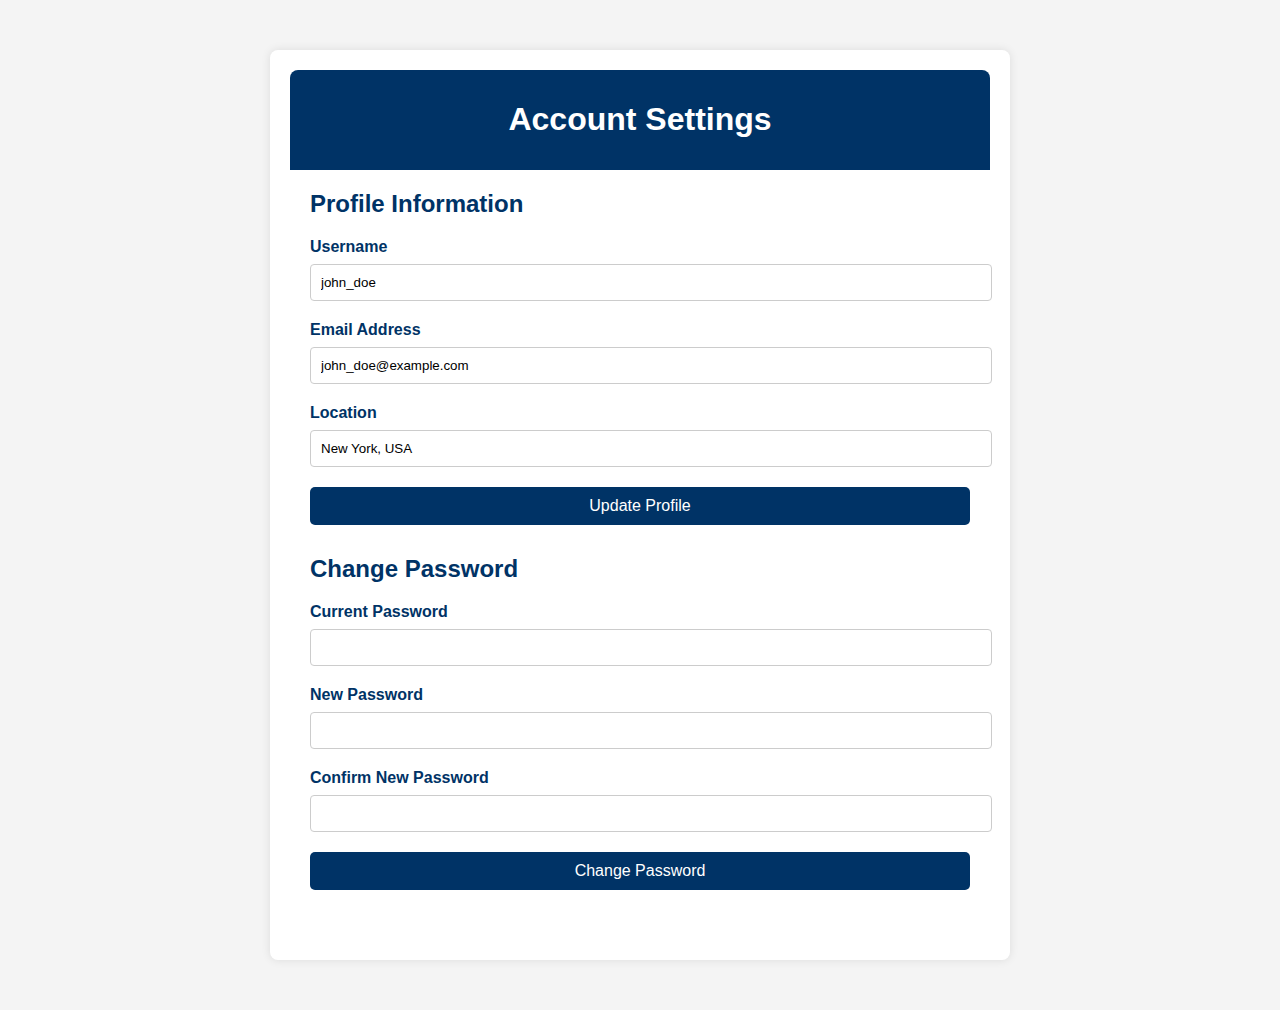
<file: accountsetting.html>
<!DOCTYPE html>
<html lang="en">
<head>
    <meta charset="UTF-8">
    <meta name="viewport" content="width=device-width, initial-scale=1.0">
    <title>Account Settings</title>
    <style>
        body {
            font-family: Arial, sans-serif;
            background-color: #f4f4f4;
            margin: 0;
            padding: 0;
        }

        .settings-container {
            width: 100%;
            max-width: 700px;
            margin: 50px auto;
            padding: 20px;
            background-color: #fff;
            border-radius: 8px;
            box-shadow: 0 0 10px rgba(0, 0, 0, 0.1);
        }

        header {
            text-align: center;
            background-color: #003366; /* Dark blue */
            color: #fff;
            padding: 10px 0;
            border-radius: 8px 8px 0 0;
        }

        .settings-form-container {
            padding: 20px;
        }

        h2 {
            margin-top: 0;
            color: #003366; /* Dark blue */
        }

        label {
            display: block;
            margin-bottom: 8px;
            color: #003366; /* Dark blue */
            font-weight: bold;
        }

        input[type="text"],
        input[type="email"],
        input[type="password"] {
            width: 100%;
            padding: 10px;
            margin-bottom: 20px;
            border: 1px solid #ccc;
            border-radius: 4px;
        }

        button {
            background-color: #003366; /* Dark blue */
            color: #fff;
            border: none;
            border-radius: 5px;
            padding: 10px 20px;
            font-size: 16px;
            cursor: pointer;
            transition: background-color 0.3s ease;
            width: 100%;
        }

        button:hover {
            background-color: #002244; /* Darker shade of blue */
        }

        form {
            margin-bottom: 30px;
        }
    </style>
</head>
<body>
    <div class="settings-container">
        <header>
            <h1>Account Settings</h1>
        </header>
        <div class="settings-form-container">
            <form id="profile-settings-form">
                <h2>Profile Information</h2>
                
                <label for="username">Username</label>
                <input type="text" id="username" name="username" value="john_doe" required>
                
                <label for="email">Email Address</label>
                <input type="email" id="email" name="email" value="john_doe@example.com" required>
                
                <label for="location">Location</label>
                <input type="text" id="location" name="location" value="New York, USA" required>
                
                <button type="submit" id="update-profile-button">Update Profile</button>
            </form>

            <form id="password-change-form">
                <h2>Change Password</h2>
                
                <label for="current-password">Current Password</label>
                <input type="password" id="current-password" name="current-password" required>
                
                <label for="new-password">New Password</label>
                <input type="password" id="new-password" name="new-password" required>
                
                <label for="confirm-password">Confirm New Password</label>
                <input type="password" id="confirm-password" name="confirm-password" required>
                
                <button type="submit" id="change-password-button">Change Password</button>
            </form>
        </div>
    </div>
    <script>
        document.addEventListener('DOMContentLoaded', () => {
            // Handle profile settings form submission
            document.getElementById('profile-settings-form').addEventListener('submit', (event) => {
                event.preventDefault(); // Prevent the default form submission
                
                // Get form values
                const username = document.getElementById('username').value;
                const email = document.getElementById('email').value;
                const location = document.getElementById('location').value;

                // Log values to the console (replace with actual form handling logic)
                console.log('Profile updated with:', { username, email, location });

                // Display a success message
                alert('Profile information updated successfully.');
            });

            // Handle password change form submission
            document.getElementById('password-change-form').addEventListener('submit', (event) => {
                event.preventDefault(); // Prevent the default form submission

                // Get form values
                const currentPassword = document.getElementById('current-password').value;
                const newPassword = document.getElementById('new-password').value;
                const confirmPassword = document.getElementById('confirm-password').value;

                // Basic validation
                if (newPassword !== confirmPassword) {
                    alert('New passwords do not match.');
                    return;
                }

                // Log values to the console (replace with actual form handling logic)
                console.log('Password change request:', { currentPassword, newPassword });

                // Display a success message
                alert('Password changed successfully.');
            });
        });
    </script>
</body>
</html>
</file>
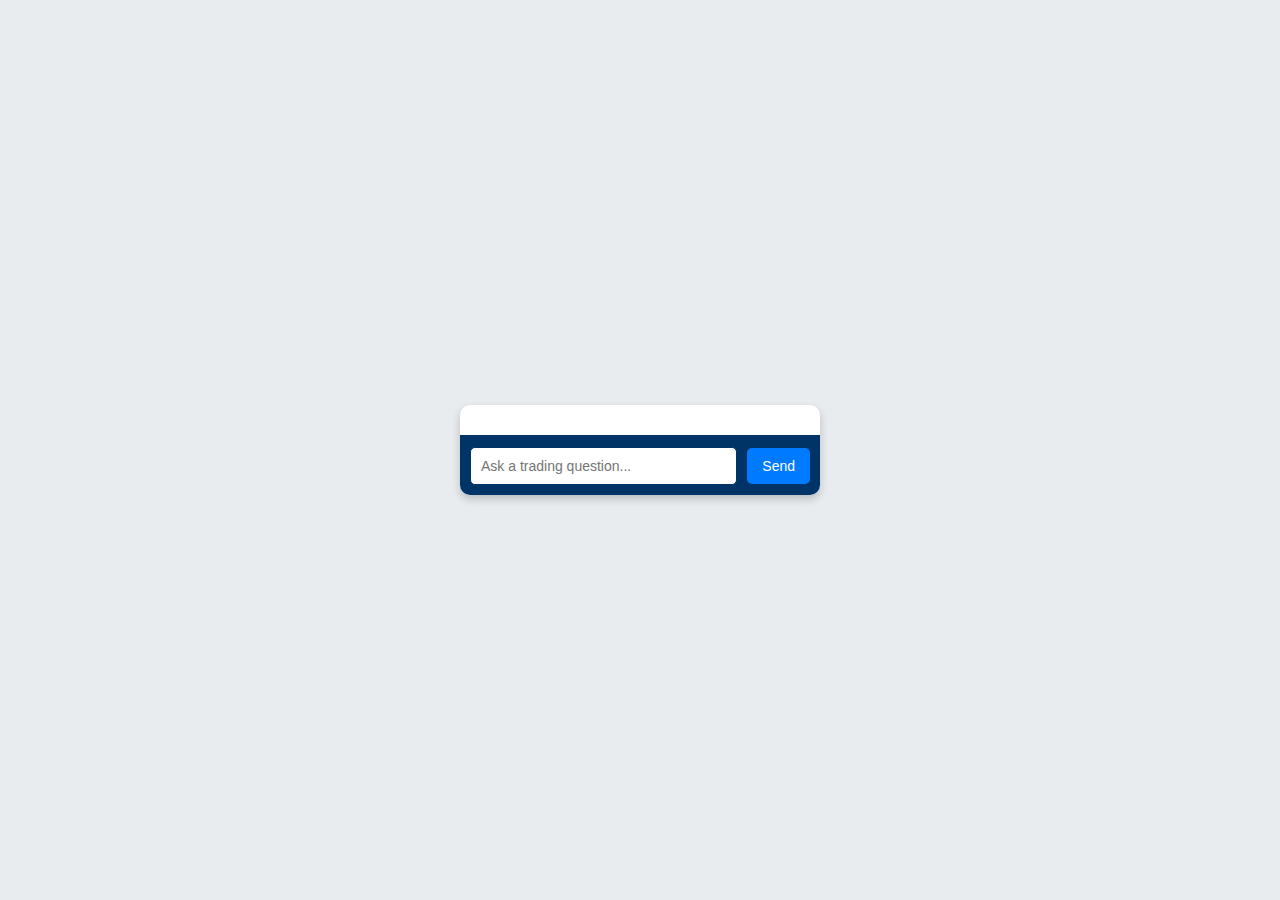
<file: chatbot.html>
<!DOCTYPE html>
<html lang="en">
<head>
    <meta charset="UTF-8">
    <meta name="viewport" content="width=device-width, initial-scale=1.0">
    <title>Trading Chatbot</title>
    <style>
        body {
            font-family: 'Segoe UI', Tahoma, Geneva, Verdana, sans-serif;
            background-color: #e9ecef;
            display: flex;
            justify-content: center;
            align-items: center;
            height: 100vh;
            margin: 0;
        }
        #chat-container {
            width: 360px;
            max-width: 100%;
            border-radius: 10px;
            overflow: hidden;
            box-shadow: 0 4px 8px rgba(0,0,0,0.2);
            background: #ffffff;
            display: flex;
            flex-direction: column;
        }
        #chat-box {
            flex: 1;
            padding: 15px;
            border-bottom: 1px solid #003366;
            overflow-y: auto;
            display: flex;
            flex-direction: column;
            gap: 10px;
            aria-live: polite; /* For accessibility */
        }
        #user-input {
            display: flex;
            padding: 10px;
            background: #003366;
            border-top: 1px solid #003366;
            align-items: center;
        }
        #user-input input {
            flex: 1;
            padding: 10px;
            border: 1px solid #003366;
            border-radius: 5px;
            font-size: 14px;
            outline: none;
            transition: border-color 0.3s ease;
        }
        #user-input input:focus {
            border-color: #003366;
        }
        #user-input button {
            margin-left: 10px;
            padding: 10px 15px;
            background-color: #007bff;
            color: #ffffff;
            border: none;
            border-radius: 5px;
            cursor: pointer;
            font-size: 14px;
            transition: background-color 0.3s ease, transform 0.2s ease;
        }
        #user-input button:hover {
            background-color: #0056b3;
        }
        #user-input button:active {
            transform: scale(0.98);
        }
        .message {
            padding: 10px;
            border-radius: 8px;
            max-width: 80%;
            word-wrap: break-word;
            font-size: 14px;
            line-height: 1.5;
            box-shadow: 0 2px 4px rgba(0,0,0,0.1);
            color: #003366; /* Dark blue color for responses */
        }
        .user-message {
            background-color: #d1e7dd;
            align-self: flex-end;
        }
        .bot-message {
            background-color: #f8d7da;
            align-self: flex-start;
        }
        .message.user-message::before {
            content: "You: ";
            font-weight: bold;
        }
        .message.bot-message::before {
            content: "Bot: ";
            font-weight: bold;
        }
    </style>
</head>
<body>
    <div id="chat-container">
        <div id="chat-box"></div>
        <div id="user-input">
            <input type="text" id="message" placeholder="Ask a trading question...">
            <button id="send-button">Send</button>
        </div>
    </div>
    <script>
        // Define your trading-related responses here
        const responses = {
            "what is a stock": "A stock represents a share in the ownership of a company and constitutes a claim on part of the company’s assets and earnings.",
            "what is a bond": "A bond is a fixed income instrument that represents a loan made by an investor to a borrower (typically corporate or governmental).",
            "what is trading": "Trading involves buying and selling financial instruments like stocks, bonds, commodities, and currencies with the goal of making a profit.",
            "what is forex trading": "Forex trading involves buying and selling currencies with the aim of making a profit from changes in exchange rates.",
            "how to start trading": "To start trading, you should first educate yourself about the markets, choose a trading platform, open an account, and start with a small investment while practicing trading strategies.",
            "what is an option": "An option is a financial derivative that gives the holder the right, but not the obligation, to buy or sell an asset at a specified price before a certain date.",
            "what is a future": "A future is a standardized contract to buy or sell an asset at a predetermined price at a specified time in the future.",
            "what is day trading": "Day trading involves buying and selling financial instruments within the same trading day, often multiple times throughout the day.",
            "what is swing trading": "Swing trading is a style of trading that aims to capture short- to medium-term gains in a stock or other financial instruments over a period of days to weeks.",
            "how to analyze stocks": "Stock analysis involves evaluating a company’s financials, industry position, and market conditions to make informed investment decisions. Common methods include fundamental analysis and technical analysis.",
            "default": "Sorry, I don't have an answer for that. Can you ask something else related to trading?"
        };

        // Function to add a message to the chat
        function addMessage(content, type) {
            const chatBox = document.getElementById('chat-box');
            const messageDiv = document.createElement('div');
            messageDiv.className = 'message ' + type;
            messageDiv.textContent = content;
            chatBox.appendChild(messageDiv);
            chatBox.scrollTop = chatBox.scrollHeight; // Scroll to bottom
        }

        // Function to handle sending a message
        function sendMessage() {
            const inputField = document.getElementById('message');
            const userMessage = inputField.value.trim().toLowerCase().replace(/\?$/, ''); // Remove trailing question mark

            if (userMessage === '') return; // Prevent sending empty messages

            addMessage(userMessage, 'user-message');
            inputField.value = ''; // Clear input field

            // Get the bot response
            const botResponse = getBotResponse(userMessage);
            addMessage(botResponse, 'bot-message');
        }

        // Function to get the bot's response
        function getBotResponse(userMessage) {
            return responses[userMessage] || responses["default"];
        }

        // Attach event listener to the send button
        document.getElementById('send-button').addEventListener('click', sendMessage);

        // Optional: Allow pressing Enter to send message
        document.getElementById('message').addEventListener('keypress', function(event) {
            if (event.key === 'Enter') {
                event.preventDefault(); // Prevent default form submission
                sendMessage();
            }
        });
    </script>
</body>
</html>
</file>
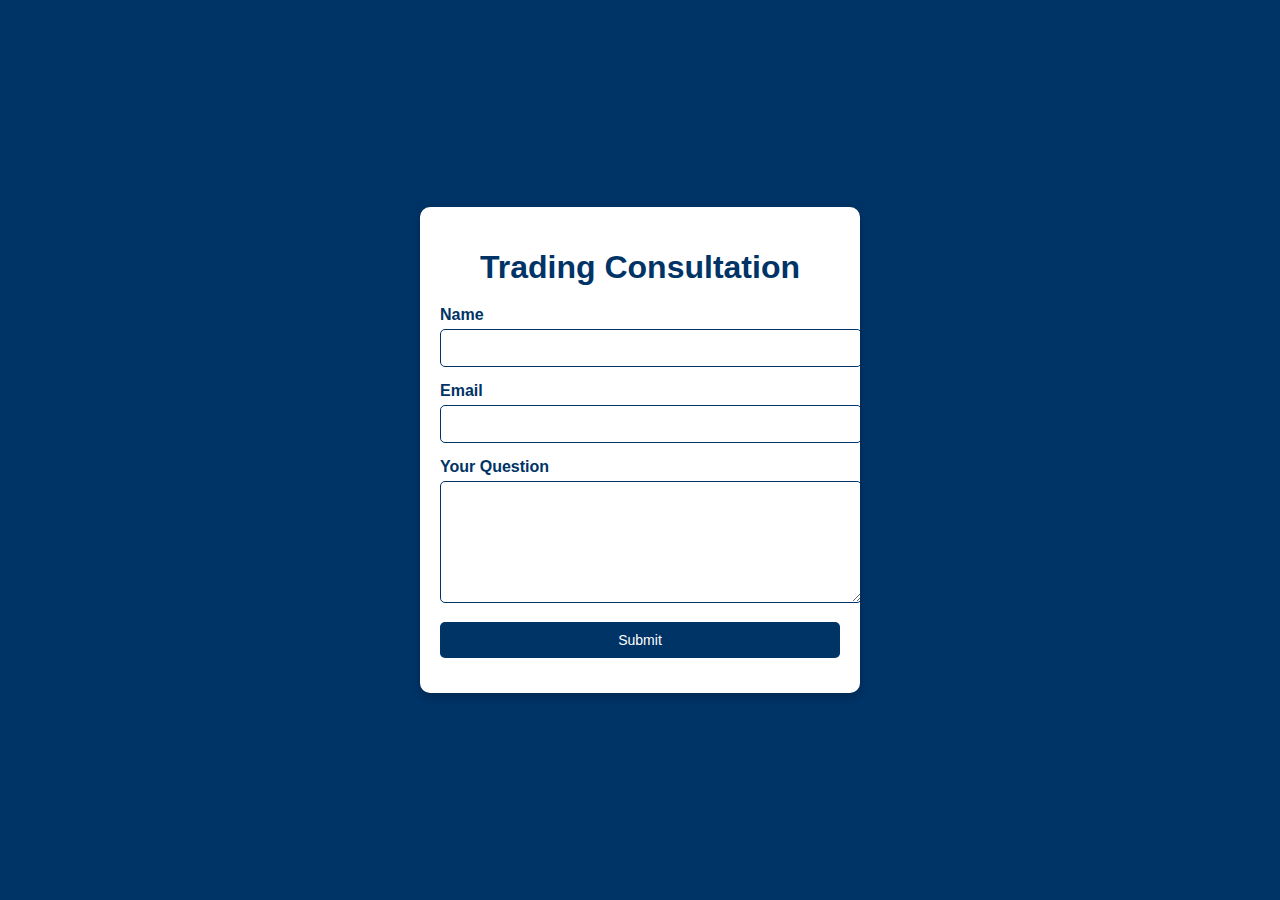
<file: consultation.html>
<!DOCTYPE html>
<html lang="en">
<head>
    <meta charset="UTF-8">
    <meta name="viewport" content="width=device-width, initial-scale=1.0">
    <title>Trading Consultation</title>
    <style>
        body {
            font-family: 'Segoe UI', Tahoma, Geneva, Verdana, sans-serif;
            background-color: #003366; /* Dark blue background */
            color: #003366; /* White text color */
            display: flex;
            justify-content: center;
            align-items: center;
            height: 100vh;
            margin: 0;
        }
        #consultation-container {
            width: 400px;
            max-width: 100%;
            border-radius: 10px;
            overflow: hidden;
            box-shadow: 0 4px 8px rgba(0,0,0,0.2);
            background: #ffffff; /* White background for the form */
            padding: 20px;
        }
        h1 {
            text-align: center;
            color: #003366; /* Dark blue color */
            margin-bottom: 20px;
        }
        .form-group {
            margin-bottom: 15px;
        }
        .form-group label {
            display: block;
            margin-bottom: 5px;
            font-weight: bold;
            color: #003366; /* Dark blue color for labels */
        }
        .form-group input,
        .form-group textarea {
            width: 100%;
            padding: 10px;
            border: 1px solid #003366; /* Dark blue border */
            border-radius: 5px;
            font-size: 14px;
            color: #003366; /* Dark blue text color */
        }
        .form-group textarea {
            resize: vertical;
            min-height: 100px;
        }
        .form-group button {
            width: 100%;
            padding: 10px;
            background-color: #003366; /* Dark blue background for button */
            color: #ffffff; /* White text color */
            border: none;
            border-radius: 5px;
            cursor: pointer;
            font-size: 14px;
            transition: background-color 0.3s ease, transform 0.2s ease;
        }
        .form-group button:hover {
            background-color: #002244; /* Slightly darker blue on hover */
        }
        .form-group button:active {
            transform: scale(0.98);
        }
        .form-group button:focus {
            outline: none;
        }
    </style>
</head>
<body>
    <div id="consultation-container">
        <h1>Trading Consultation</h1>
        <form id="consultation-form">
            <div class="form-group">
                <label for="name">Name</label>
                <input type="text" id="name" name="name" required>
            </div>
            <div class="form-group">
                <label for="email">Email</label>
                <input type="email" id="email" name="email" required>
            </div>
            <div class="form-group">
                <label for="question">Your Question</label>
                <textarea id="question" name="question" required></textarea>
            </div>
            <div class="form-group">
                <button type="submit">Submit</button>
            </div>
        </form>
    </div>
    <script>
        document.getElementById('consultation-form').addEventListener('submit', function(event) {
            event.preventDefault(); // Prevent default form submission
            
            // Retrieve form values
            const name = document.getElementById('name').value;
            const email = document.getElementById('email').value;
            const question = document.getElementById('question').value;

            // Perform form submission
            // This could be sending data to a server, for example
            console.log('Consultation request:', { name, email, question });

            // Show confirmation message
            alert('Thank you for your consultation request. We will get back to you soon!');
            
            // Optionally reset the form
            document.getElementById('consultation-form').reset();
        });
    </script>
</body>
</html>
</file>
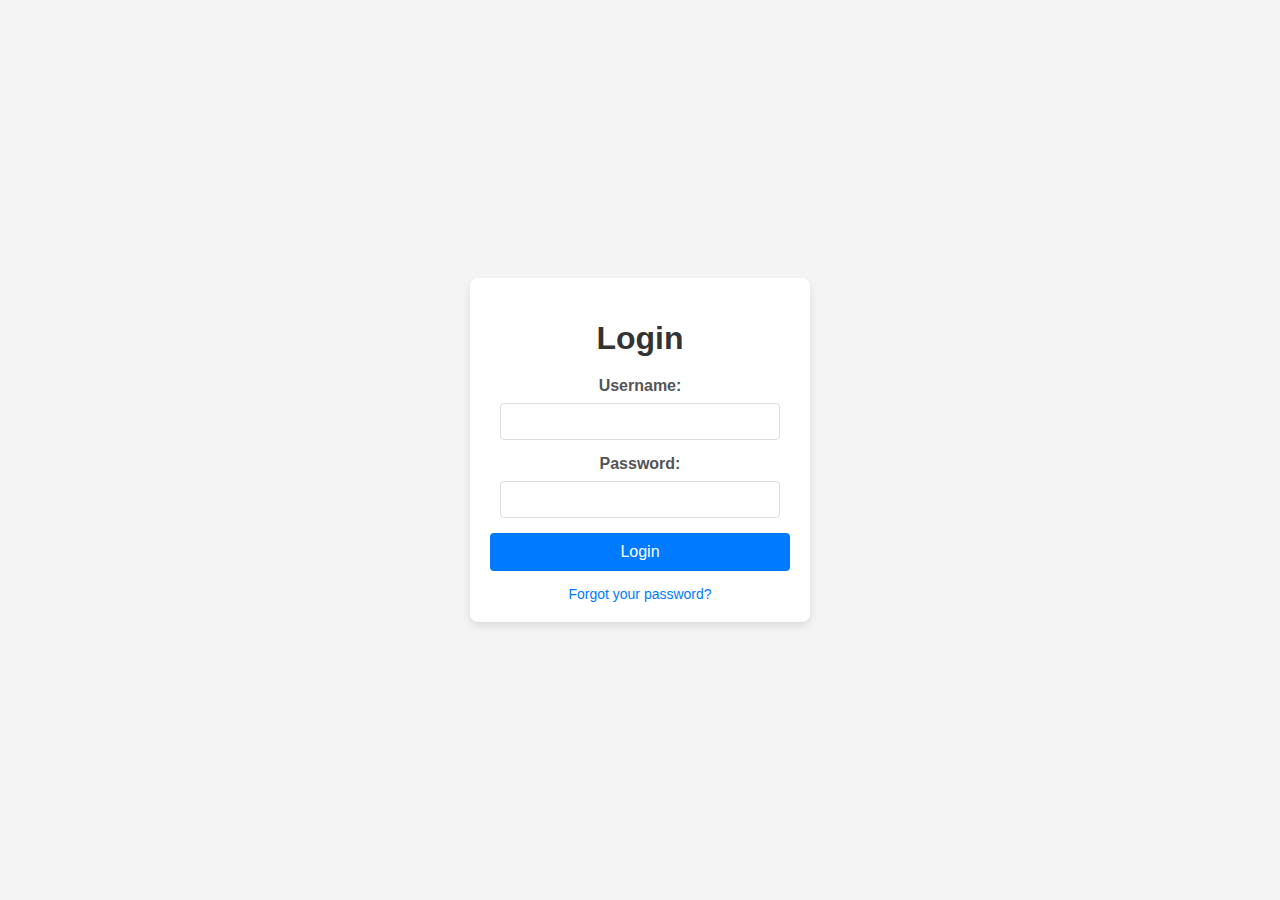
<file: login.html>
<!DOCTYPE html>
<html lang="en">
<head>
    <meta charset="UTF-8">
    <meta name="viewport" content="width=device-width, initial-scale=1.0">
    <title>Login Page</title>
    <style>
        body {
            font-family: Arial, sans-serif;
            background-color: #f4f4f4;
            display: flex;
            justify-content: center;
            align-items: center;
            height: 100vh;
            margin: 0;
        }

        .login-container {
            background-color: #ffffff;
            border-radius: 8px;
            box-shadow: 0 4px 8px rgba(0, 0, 0, 0.1);
            padding: 20px;
            width: 300px;
            text-align: center;
        }

        .login-container h1 {
            margin-bottom: 20px;
            color: #333;
        }

        .login-container label {
            display: block;
            margin-bottom: 8px;
            font-weight: bold;
            color: #555;
        }

        .login-container input[type="text"],
        .login-container input[type="password"] {
            width: calc(100% - 20px);
            padding: 10px;
            margin-bottom: 15px;
            border: 1px solid #ddd;
            border-radius: 4px;
            box-sizing: border-box;
        }

        .login-container button {
            width: 100%;
            padding: 10px;
            background-color: #007bff;
            border: none;
            border-radius: 4px;
            color: #fff;
            font-size: 16px;
            cursor: pointer;
        }

        .login-container button:hover {
            background-color: #0056b3;
        }

        .login-container .error-message {
            color: #ff0000;
            font-size: 14px;
            margin-bottom: 10px;
        }

        .login-container .link {
            margin-top: 15px;
            font-size: 14px;
        }

        .login-container .link a {
            color: #007bff;
            text-decoration: none;
        }

        .login-container .link a:hover {
            text-decoration: underline;
        }
    </style>
</head>
<body>
    <div class="login-container">
        <h1>Login</h1>
        <div class="error-message" id="error-message"></div>
        <form id="login-form">
            <label for="username">Username:</label>
            <input type="text" id="username" name="username" required>

            <label for="password">Password:</label>
            <input type="password" id="password" name="password" required>

            <button type="submit">Login</button>
        </form>
        <div class="link">
            <a href="#">Forgot your password?</a>
        </div>
    </div>

    <script>
        // JavaScript for form submission handling
        document.getElementById('login-form').addEventListener('submit', function(event) {
            event.preventDefault(); // Prevent the form from submitting the default way

            const username = document.getElementById('username').value;
            const password = document.getElementById('password').value;
            const errorMessage = document.getElementById('error-message');

            // Example validation (you should replace this with your actual authentication logic)
            if (username === '' || password === '') {
                errorMessage.textContent = 'Please fill in both fields.';
            } else {
                errorMessage.textContent = '';
                alert('Login successful!');
                // Proceed with your login logic (e.g., send data to server)
            }
        });
    </script>
</body>
</html>
</file>
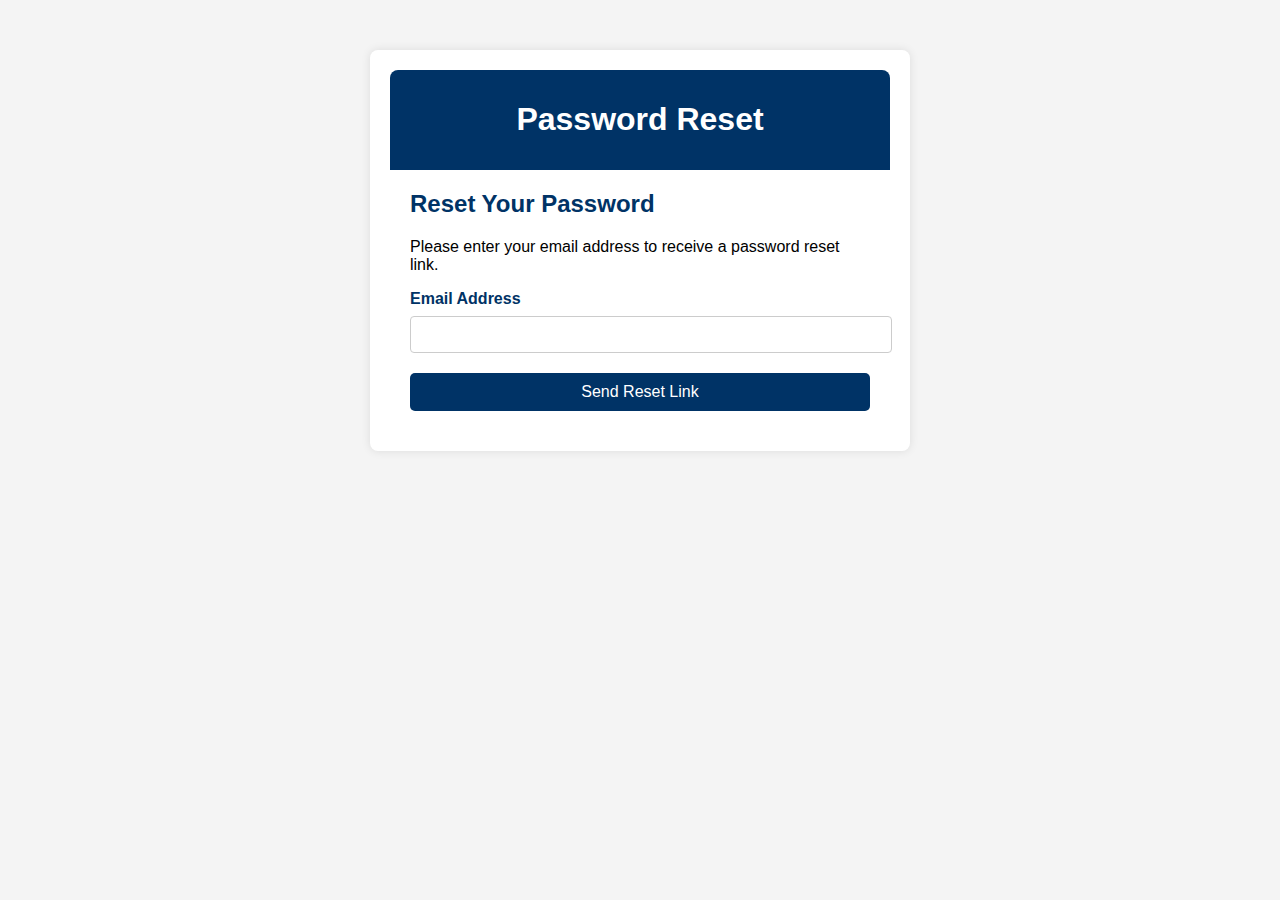
<file: passwordreset.html>
<!DOCTYPE html>
<html lang="en">
<head>
    <meta charset="UTF-8">
    <meta name="viewport" content="width=device-width, initial-scale=1.0">
    <title>Password Reset</title>
    <style>body {
    font-family: Arial, sans-serif;
    background-color: #f4f4f4;
    margin: 0;
    padding: 0;
}

.reset-container {
    width: 100%;
    max-width: 500px;
    margin: 50px auto;
    padding: 20px;
    background-color: #fff;
    border-radius: 8px;
    box-shadow: 0 0 10px rgba(0, 0, 0, 0.1);
}

header {
    text-align: center;
    background-color: #003366; /* Dark blue */
    color: #fff;
    padding: 10px 0;
    border-radius: 8px 8px 0 0;
}

.reset-form-container {
    padding: 20px;
}

h2 {
    margin-top: 0;
    color: #003366; /* Dark blue */
}

label {
    display: block;
    margin-bottom: 8px;
    color: #003366; /* Dark blue */
    font-weight: bold;
}

input[type="email"] {
    width: 100%;
    padding: 10px;
    margin-bottom: 20px;
    border: 1px solid #ccc;
    border-radius: 4px;
}

button {
    background-color: #003366; /* Dark blue */
    color: #fff;
    border: none;
    border-radius: 5px;
    padding: 10px 20px;
    font-size: 16px;
    cursor: pointer;
    transition: background-color 0.3s ease;
    width: 100%;
}

button:hover {
    background-color: #002244; /* Darker shade of blue */
}
  </style>
</head>
<body>
    <div class="reset-container">
        <header>
            <h1>Password Reset</h1>
        </header>
        <div class="reset-form-container">
            <form id="password-reset-form">
                <h2>Reset Your Password</h2>
                <p>Please enter your email address to receive a password reset link.</p>
                
                <label for="email">Email Address</label>
                <input type="email" id="email" name="email" required>
                
                <button type="submit" id="reset-button">Send Reset Link</button>
            </form>
        </div>
    </div>
    <script>document.addEventListener('DOMContentLoaded', () => {
    const form = document.getElementById('password-reset-form');
    
    form.addEventListener('submit', (event) => {
        event.preventDefault(); // Prevent the default form submission
        
        // Get the email value from the form
        const email = document.getElementById('email').value;
        
        // Log the email to the console (replace with actual form handling logic)
        console.log('Password reset link sent to:', email);
        
        // Display a success message or redirect to another page
        alert('A password reset link has been sent to your email address.');
    });
});
</script>
</body>
</html>
</file>
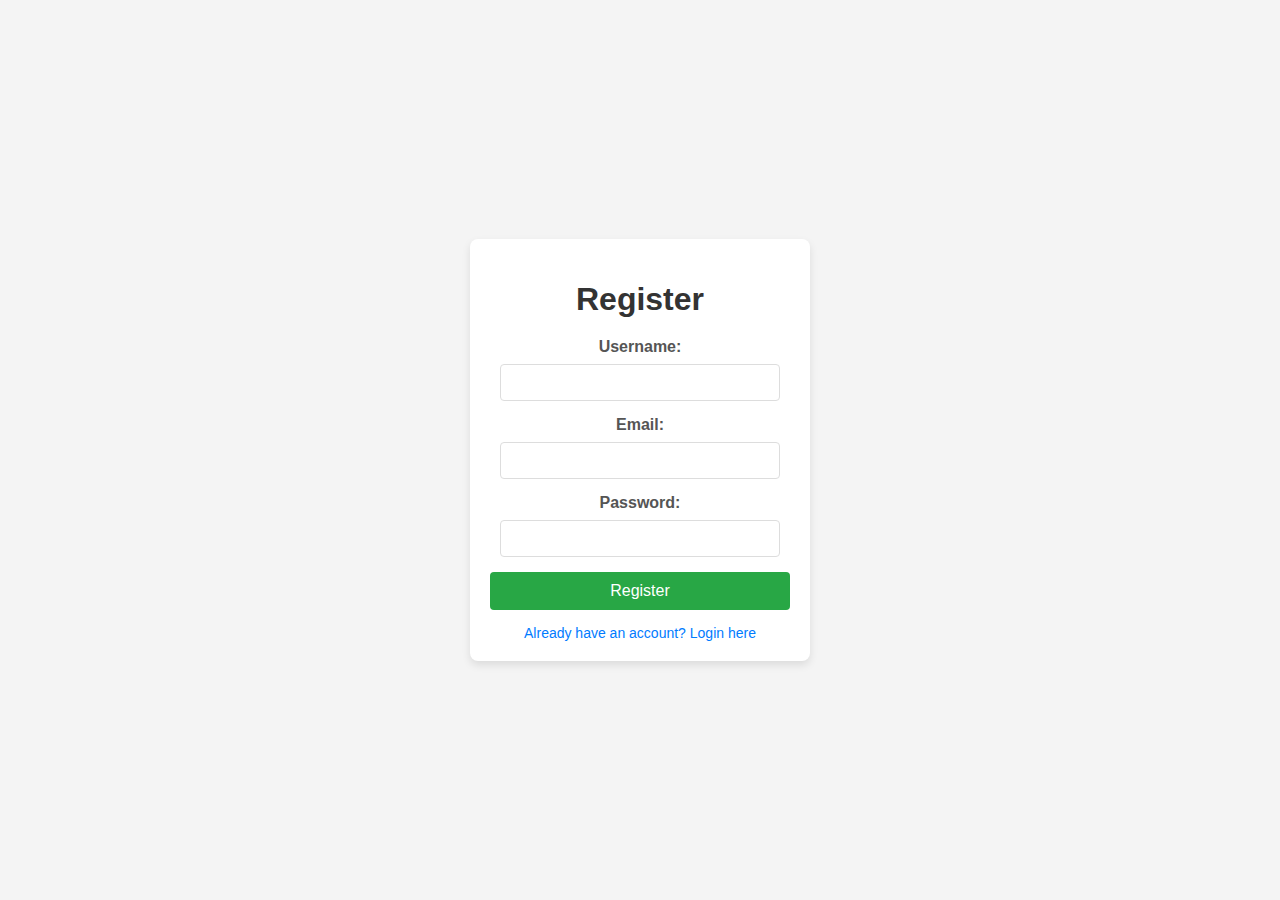
<file: signup.html>
<!DOCTYPE html>
<html lang="en">
<head>
    <meta charset="UTF-8">
    <meta name="viewport" content="width=device-width, initial-scale=1.0">
    <title>Registration Page</title>
    <style>
        body {
            font-family: Arial, sans-serif;
            background-color: #f4f4f4;
            display: flex;
            justify-content: center;
            align-items: center;
            height: 100vh;
            margin: 0;
        }

        .registration-container {
            background-color: #ffffff;
            border-radius: 8px;
            box-shadow: 0 4px 8px rgba(0, 0, 0, 0.1);
            padding: 20px;
            width: 300px;
            text-align: center;
        }

        .registration-container h1 {
            margin-bottom: 20px;
            color: #333;
        }

        .registration-container label {
            display: block;
            margin-bottom: 8px;
            font-weight: bold;
            color: #555;
        }

        .registration-container input[type="text"],
        .registration-container input[type="email"],
        .registration-container input[type="password"] {
            width: calc(100% - 20px);
            padding: 10px;
            margin-bottom: 15px;
            border: 1px solid #ddd;
            border-radius: 4px;
            box-sizing: border-box;
        }

        .registration-container button {
            width: 100%;
            padding: 10px;
            background-color: #28a745;
            border: none;
            border-radius: 4px;
            color: #fff;
            font-size: 16px;
            cursor: pointer;
        }

        .registration-container button:hover {
            background-color: #218838;
        }

        .registration-container .error-message {
            color: #ff0000;
            font-size: 14px;
            margin-bottom: 10px;
        }

        .registration-container .link {
            margin-top: 15px;
            font-size: 14px;
        }

        .registration-container .link a {
            color: #007bff;
            text-decoration: none;
        }

        .registration-container .link a:hover {
            text-decoration: underline;
        }
    </style>
</head>
<body>
    <div class="registration-container">
        <h1>Register</h1>
        <div class="error-message" id="error-message"></div>
        <form id="registration-form">
            <label for="username">Username:</label>
            <input type="text" id="username" name="username" required>

            <label for="email">Email:</label>
            <input type="email" id="email" name="email" required>

            <label for="password">Password:</label>
            <input type="password" id="password" name="password" required>

            <button type="submit">Register</button>
        </form>
        <div class="link">
            <a href="login.html">Already have an account? Login here</a>
        </div>
    </div>

    <script>
        // JavaScript for form submission handling
        document.getElementById('registration-form').addEventListener('submit', function(event) {
            event.preventDefault(); // Prevent the form from submitting the default way

            const username = document.getElementById('username').value;
            const email = document.getElementById('email').value;
            const password = document.getElementById('password').value;
            const errorMessage = document.getElementById('error-message');

            // Example validation (you should replace this with your actual registration logic)
            if (username === '' || email === '' || password === '') {
                errorMessage.textContent = 'Please fill in all fields.';
            } else {
                errorMessage.textContent = '';
                alert('Registration successful!');
                // Proceed with your registration logic (e.g., send data to server)
            }
        });
    </script>
</body>
</html>
</file>
